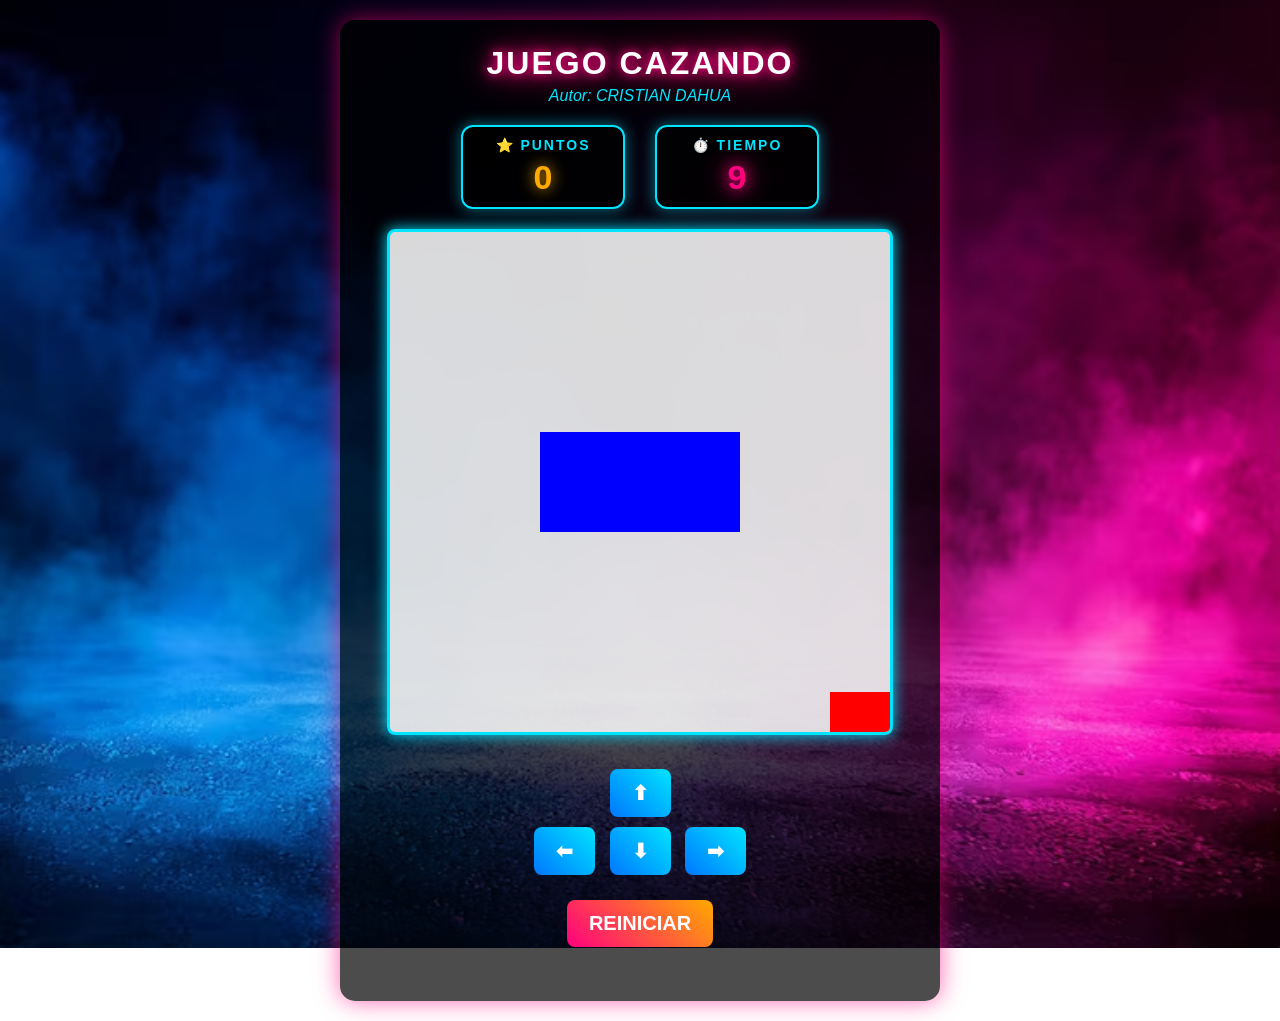
<file: index.html>
<!DOCTYPE html>
<html lang="es">
<head>
  <title>Juego Cazando</title>
  <link rel="stylesheet" href="cazando.css">
  <script src="utils.js"></script>
</head>
<body onload="iniciarJuego()">

  <div class="game-container">
      <h1 class="neon-text">Juego Cazando</h1>
      <p class="author">Autor: CRISTIAN DAHUA</p>
      
     <div class="panel">
        <div class="marcador">
          <span class="etiqueta">⭐ PUNTOS</span>
          <span id="puntos" class="valor highlight-puntos">0</span>
        </div>
        
        <div class="marcador">
          <span class="etiqueta">⏱️ TIEMPO</span>
          <span id="tiempo" class="valor highlight-tiempo">10</span>
        </div>
      </div>

      <canvas id="areaJuego" width="500" height="500"></canvas>

      <div class="controles">
        <button onclick="moverArriba()">⬆</button>
        <br>
        <button onclick="moverIzquierda()">⬅</button>
        <button onclick="moverAbajo()">⬇</button>
        <button onclick="moverDerecha()">➡</button>
      </div>
      
      <button class="btn-reiniciar" onclick="reiniciarJuego()">REINICIAR</button>
      <p id="mensaje"></p>
  </div>

  <script src="cazando.js"></script>
</body>
</html>
</file>
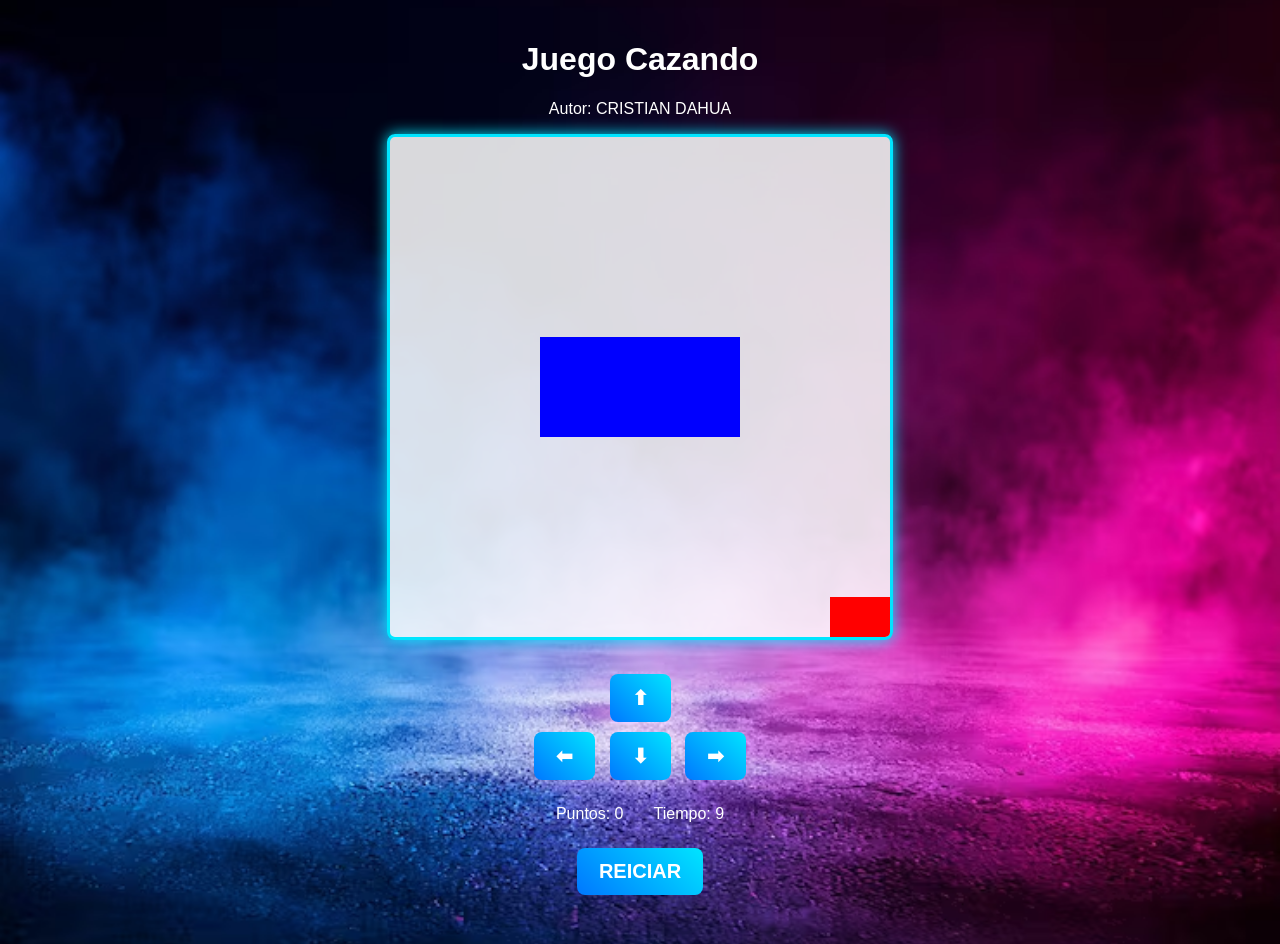
<file: cazando.html>
<!DOCTYPE html>
<html>
<head>
  <title>Juego Cazando</title>
  <link rel="stylesheet" href="cazando.css">
  <script src="utils.js"></script>
</head>
<body onload="iniciarJuego()">

  <h1>Juego Cazando</h1>
  <p>Autor: CRISTIAN DAHUA</p>
  <canvas id="areaJuego" width="500" height="500"></canvas>

  <div class="controles">
    <button onclick="moverArriba()">⬆</button>
    <br>
    <button onclick="moverIzquierda()">⬅</button>
    <button onclick="moverAbajo()">⬇</button>
    <button onclick="moverDerecha()">➡</button>
  </div>
  
  <div class="panel">
    <span>Puntos: <span id="puntos">0</span></span>
    <span>Tiempo: <span id="tiempo">10</span></span>
  </div>
  <button onclick="reiciarJuego()">REICIAR</button>
  <p id="mensaje"></p>

  <script src="cazando.js"></script>
</body>
</html>
</file>
<file: cazando.css>
body {
  text-align: center;
  font-family: 'Segoe UI', Tahoma, Geneva, Verdana, sans-serif;
  background: url('neon.jpg') no-repeat center center fixed;
  background-size: cover;
  margin: 0;
  padding: 20px;
  color: white;
}

.game-container {
  background: rgba(0, 0, 0, 0.7);
  border-radius: 15px;
  padding: 25px;
  max-width: 550px;
  margin: 0 auto;
  box-shadow: 0 0 25px rgba(255, 0, 127, 0.6);
}

h1.neon-text {
  margin-bottom: 5px;
  margin-top: 0;
  color: #fff;
  text-shadow: 0 0 10px #ff007f, 0 0 20px #ff007f, 0 0 40px #ff007f;
  text-transform: uppercase;
  letter-spacing: 2px;
}

.author {
  color: #00e5ff;
  font-style: italic;
  margin-top: 5px;
}

.panel {
  margin: 20px 0;
  display: flex;
  justify-content: center;
  gap: 30px;
}

.highlight {
  color: #ffaa00;
  text-shadow: 0 0 10px #ffaa00;
}

canvas {
  background: rgba(255, 255, 255, 0.85);
  border: 3px solid #00e5ff;
  border-radius: 8px;
  box-shadow: 0 0 15px #00e5ff;
  margin-bottom: 15px;
}

.controles {
  margin-top: 10px;
  margin-bottom: 15px;
}

button {
  margin: 5px;
  padding: 12px 22px;
  font-size: 20px;
  cursor: pointer;
  background: linear-gradient(45deg, #0077ff, #00e5ff);
  color: white;
  border: none;
  border-radius: 8px;
  font-weight: bold;
  transition: transform 0.2s, box-shadow 0.2s;
}

button:hover {
  transform: scale(1.1);
  box-shadow: 0 0 15px #00e5ff;
}

.btn-reiniciar {
  background: linear-gradient(45deg, #ff007f, #ffaa00);
  margin-top: 5px;
}

.btn-reiniciar:hover {
  box-shadow: 0 0 15px #ffaa00;
}

#mensaje {
  font-size: 24px;
  font-weight: bold;
  color: #ffaa00;
  text-shadow: 0 0 10px #ff007f;
  margin-top: 15px;
}

.marcador {
  background: rgba(0, 0, 0, 0.8);
  border: 2px solid #00e5ff;
  border-radius: 12px;
  padding: 10px 25px;
  display: flex;
  flex-direction: column;
  align-items: center;
  min-width: 110px;
  box-shadow: 0 0 15px rgba(0, 229, 255, 0.5);
}

.etiqueta {
  font-size: 14px;
  color: #00e5ff;
  text-transform: uppercase;
  letter-spacing: 2px;
  margin-bottom: 5px;
  font-weight: bold;
}

.valor {
  font-size: 34px;
  font-weight: bold;
}

.highlight-puntos {
  color: #ffaa00;
  text-shadow: 0 0 15px #ffaa00;
}

.highlight-tiempo {
  color: #ff007f;
  text-shadow: 0 0 15px #ff007f, 0 0 30px #ff007f;
}
</file>
